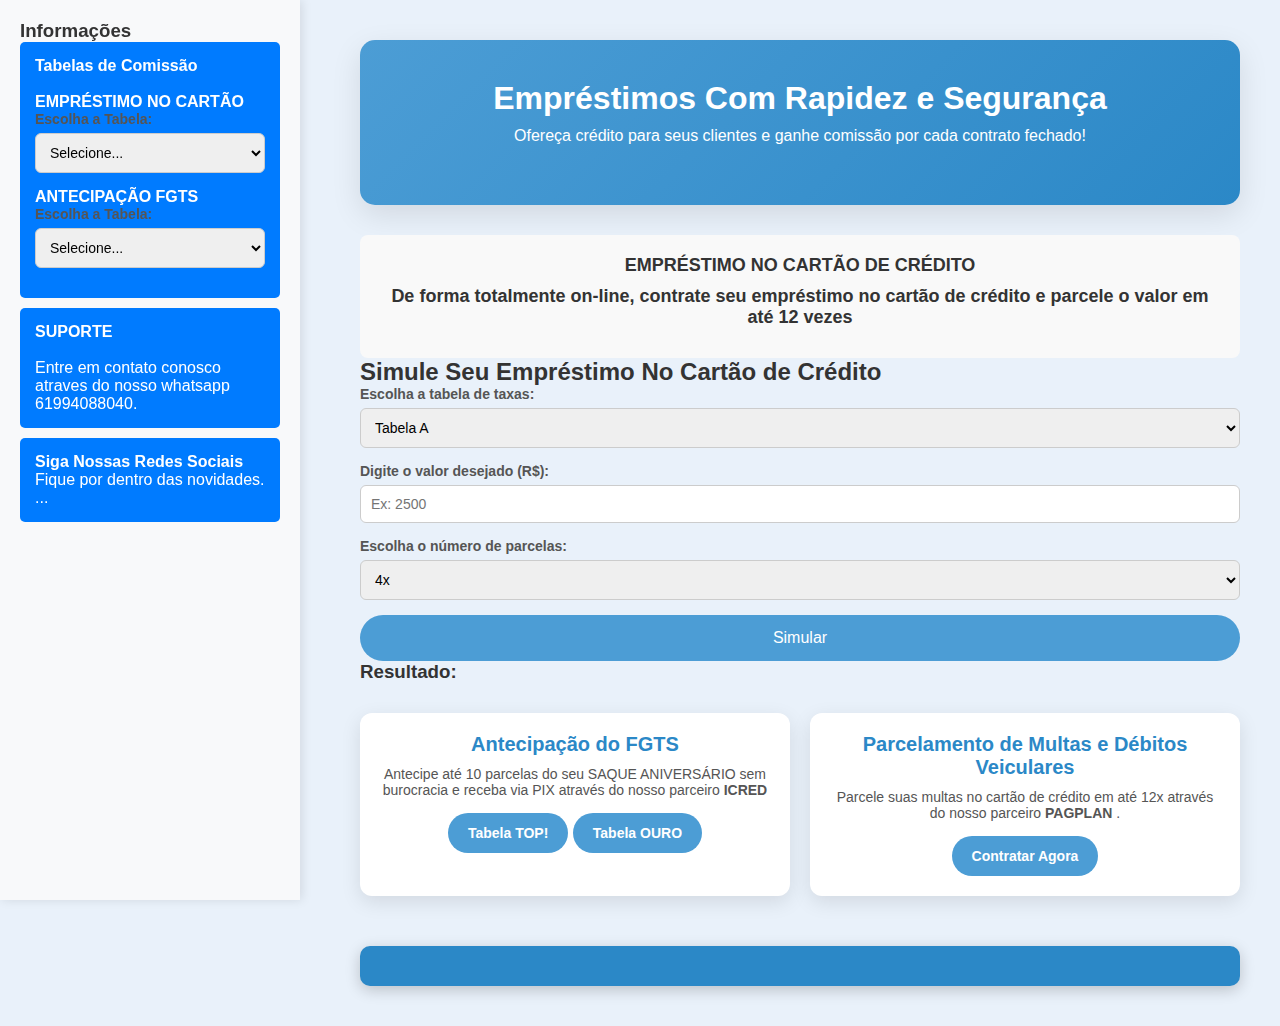
<file: index.html>
<!DOCTYPE html>
<html lang="pt-br">
<head>
  <meta charset="UTF-8">
  <meta name="viewport" content="width=device-width, initial-scale=1.0">
  <title>Empréstimos Com Rapidez e Segurança</title>
  <link rel="stylesheet" href="style.css">
 
</head>
<body>
  <!-- Lateral esquerda -->
  <div class="lateral-esquerda">
    <h3>Informações</h3>
    <div class="caixa">
        <h4>Tabelas de Comissão</h4><br>

        <h4>EMPRÉSTIMO NO CARTÃO</h4>
        <label for="selecaoEmprestimo">Escolha a Tabela:</label>
        <select id="selecaoEmprestimo">
            <option value="" disabled selected>Selecione...</option>
            <option value="14.5">Tabela A</option>
            <option value="13.5">Tabela B</option>
            <option value="12.5">Tabela C</option>
            <option value="11.0">Tabela D</option>
            <option value="10.0">Tabela E</option>
            <option value="9.0">Tabela F</option>
            <option value="8.0">Tabela G</option>
            <option value="7.0">Tabela H</option>
            <option value="6.5">Tabela I</option>
            <option value="5.5">Tabela J</option>
            <option value="4.5">Tabela K</option>
            <option value="3.5">Tabela L</option>
            <option value="2.5">Tabela M</option>
            <option value="1.5">Tabela N</option>
        </select>
        <p id="resultadoEmprestimo"></p>

        <h4>ANTECIPAÇÃO FGTS</h4>
        <label for="selecaoFGTS">Escolha a Tabela:</label>
        <select id="selecaoFGTS">
            <option value="" disabled selected>Selecione...</option>
            <option value="27.0">Tabela TOP</option>
            <option value="6.0">Tabela Ouro</option>
        </select>

        <div id="contratoContainer" style="display: none;">
            <label for="valorContrato">Valor do Contrato:</label>
            <select id="valorContrato">
                <option value="" disabled selected>Selecione...</option>
                <option value="12">R$ 0,00 - R$ 99,99</option>
                <option value="10">R$ 100,00 - R$ 399,99</option>
                <option value="7">R$ 400,00 - R$ 4.999,99</option>
                <option value="6">R$ 5.000,00 - R$ 9.999,99</option>
                <option value="5">R$ 10.000,00 - R$ 19.999,99</option>
                <option value="3.5">acima de R$ 20.000,00</option>
            </select>
        </div>

        <p id="resultadoFGTS"></p>
    </div>
    <script>
      // Função para formatar valores percentuais no padrão brasileiro
      function formatarPercentual(valor) {
          return new Intl.NumberFormat("pt-BR", {
              minimumFractionDigits: 2,
              maximumFractionDigits: 2
          }).format(valor) + "%";
      }
  
      // Função para formatar valores monetários (R$) no padrão brasileiro
      function formatarMoeda(valor) {
          return new Intl.NumberFormat("pt-BR", {
              style: "currency",
              currency: "BRL",
              minimumFractionDigits: 2,
              maximumFractionDigits: 2
          }).format(valor);
      }
  
      function atualizarComissao(selectId, resultadoId) {
          document.getElementById(selectId).addEventListener("change", function () {
              let valor = this.value;
              let texto = this.options[this.selectedIndex].text;
              document.getElementById(resultadoId).innerText = `A comissão da ${texto} é ${formatarPercentual(valor)}`;
          });
      }
  
      atualizarComissao("selecaoEmprestimo", "resultadoEmprestimo");
  
      document.getElementById("selecaoFGTS").addEventListener("change", function () {
          let valorSelecionado = this.value;
          let textoSelecionado = this.options[this.selectedIndex].text;
          let resultadoFGTS = document.getElementById("resultadoFGTS");
          let contratoContainer = document.getElementById("contratoContainer");
  
          if (valorSelecionado === "27.0") {
              contratoContainer.style.display = "block";
              resultadoFGTS.innerText = ""; // Aguarda seleção do contrato
          } else {
              contratoContainer.style.display = "none";
              resultadoFGTS.innerText = `A comissão da ${textoSelecionado} é ${formatarPercentual(valorSelecionado)}`;
          }
      });
  
      document.getElementById("valorContrato").addEventListener("change", function () {
          let valorContrato = this.value;
          let resultadoFGTS = document.getElementById("resultadoFGTS");
          resultadoFGTS.innerText = `A comissão para o contrato selecionado é ${formatarMoeda(valorContrato)}`;
      });
  </script>
    <div class="caixa">
      <h4>SUPORTE</h4>
      <br>
      <p>Entre em contato conosco atraves do nosso whatsapp 61994088040.</p>
    </div>
    <div class="caixa">
      <h4>Siga Nossas Redes Sociais</h4>
      <p>Fique por dentro das novidades.</p>
      <p>...</p>
    </div>
  </div>

  <!-- Conteúdo do site -->
  <div id="conteudo">
    <header>
      <h1>Empréstimos Com Rapidez e Segurança</h1>
      <p>Ofereça crédito para seus clientes e ganhe comissão por cada contrato fechado!</p>
    </header>
    <section class="produtos">
      <div class="produto-cartao">
        <h2>EMPRÉSTIMO NO CARTÃO DE CRÉDITO</h2>
        <h2>De forma totalmente on-line, contrate seu empréstimo no cartão de crédito e parcele o valor em até 12 vezes</h2>
      </div>
    </section>
    <section id="simulador">
      <h2>Simule Seu Empréstimo No Cartão de Crédito</h2>
      <label for="tabela">Escolha a tabela de taxas:</label>
      <select id="tabela">
          <option value="A">Tabela A</option>
          <option value="B">Tabela B</option>
          <option value="C">Tabela C</option>
          <option value="D">Tabela D</option>
          <option value="E">Tabela E</option>
          <option value="F">Tabela F</option>
          <option value="G">Tabela G</option>
          <option value="H">Tabela H</option>
          <option value="I">Tabela I</option>
          <option value="J">Tabela J</option>
          <option value="K">Tabela K</option>
          <option value="L">Tabela L</option>
          <option value="M">Tabela M</option>
          <option value="N">Tabela N</option>
      </select>
      <label for="valor">Digite o valor desejado (R$):</label>
      <input type="number" id="valor" placeholder="Ex: 2500">
      <label for="parcelas">Escolha o número de parcelas:</label>
      <select id="parcelas">
          <option value="4">4x</option>
          <option value="6">6x</option>
          <option value="8">8x</option>
          <option value="10">10x</option>
          <option value="12">12x</option>
      </select>
      <button onclick="simular()">Simular</button>
      <h3>Resultado:</h3>
      <p id="resultado"></p>
      
      <!-- Campo de WhatsApp será exibido após a simulação -->
      <div id="campo-whatsapp" style="display:none;">
        <label for="whatsapp">Digite o DDD e número de telefone para envio do link de contratação:</label>
        <input type="text" id="whatsapp" placeholder="Ex: 11 91234-5678">
        <button id="Contratar-agora" onclick="enviarContratacao()">Enviar Proposta Para o Whatsapp</button>
      </div>
  </section>
  <section class="produtos">
    <div class="produto">
      <h2>Antecipação do FGTS</h2>
      <p>Antecipe até 10 parcelas do seu SAQUE ANIVERSÁRIO sem burocracia e receba via PIX através do nosso parceiro <strong>ICRED</strong> </p>
      <a href="https://link.icred.app/tQirZNZ" target="_blank">Tabela TOP!</a>
      <a href="https://link.icred.app/jJ0okqZ" target="_blank">Tabela OURO</a>
    </div>
    <div class="produto">
      <h2>Parcelamento de Multas e Débitos Veiculares</h2>
      <p>Parcele suas multas no cartão de crédito em até 12x através do nosso parceiro <strong>PAGPLAN</strong> .</p>
      <a href="https://menortaxa.pagplan.com.br/wsdigital/" target="_blank">Contratar Agora</a>
    </div>
  </section>
    <footer>
    </footer>
  </div>

  <script>
    // Tabelas de Taxas Baseadas em R$ 1.000,00
    const tabelas = {
        "A": { "4": 455.09, "6": 304.80, "8": 229.67, "10": 184.59, "12": 154.54 },
        "B": { "4": 442.85, "6": 296.61, "8": 223.50, "10": 179.64, "12": 150.40 },
        "C": { "4": 430.61, "6": 288.42, "8": 217.33, "10": 174.68, "12": 146.25 },
        "D": { "4": 418.38, "6": 280.23, "8": 211.16, "10": 169.73, "12": 142.11 },
        "E": { "4": 406.14, "6": 272.04, "8": 205.00, "10": 164.78, "12": 137.96 },
        "F": { "4": 393.90, "6": 263.86, "8": 198.83, "10": 159.82, "12": 133.82 },
        "G": { "4": 381.67, "6": 255.67, "8": 192.67, "10": 154.87, "12": 129.68 },
        "H": { "4": 372.50, "6": 249.52, "8": 188.04, "10": 151.16, "12": 126.57 },
        "I": { "4": 363.50, "6": 243.38, "8": 183.42, "10": 147.45, "12": 123.47 },
        "J": { "4": 354.15, "6": 237.24, "8": 178.80, "10": 143.73, "12": 120.36 },
        "K": { "4": 341.92, "6": 229.06, "8": 172.64, "10": 138.79, "12": 116.22 },
        "L": { "4": 329.69, "6": 220.88, "8": 166.48, "10": 133.84, "12": 112.09 },
        "M": { "4": 320.51, "6": 214.74, "8": 161.86, "10": 130.13, "12": 108.98 },
        "N": { "4": 311.34, "6": 208.60, "8": 157.24, "10": 126.42, "12": 105.86 }
    };

    function simular() {
        var tabelaSelecionada = document.getElementById("tabela").value;
        var valorSolicitado = parseFloat(document.getElementById("valor").value);
        var parcelasSelecionadas = document.getElementById("parcelas").value;
        var valorFinal = tabelas[tabelaSelecionada][parcelasSelecionadas];

        // Calcular valor final baseado na tabela e valor solicitado
        var valorTotal = (valorSolicitado / 1000) * valorFinal;

        // Calcular o limite necessário do cartão
        var limiteNecessario = valorTotal * parcelasSelecionadas;

        // Exibir a simulação formatada na tela
        document.getElementById("resultado").innerHTML = 
            `Valor total: <strong>R$ ${valorTotal.toLocaleString('pt-BR', { style: 'currency', currency: 'BRL' })} (em ${parcelasSelecionadas} meses)</strong><br>` +
            `Limite Necessário do Cartão: <strong>R$ ${limiteNecessario.toLocaleString('pt-BR', { style: 'currency', currency: 'BRL' })}</strong>`;

        // Exibir o campo de WhatsApp
        document.getElementById("campo-whatsapp").style.display = "block";
    }

    function enviarContratacao() {
        var telefone = document.getElementById("whatsapp").value;
        var numeroCompleto = "55" + telefone.replace(/\D/g, ''); // Formatar número de telefone para o formato brasileiro

        var tabelaSelecionada = document.getElementById("tabela").value;
        var valorSolicitado = parseFloat(document.getElementById("valor").value);
        var parcelasSelecionadas = document.getElementById("parcelas").value;
        var valorFinal = tabelas[tabelaSelecionada][parcelasSelecionadas];

        // Calcular o valor da parcela
        var valorParcela = valorFinal / 1000 * valorSolicitado;

        // Calcular o limite necessário do cartão
        var limiteNecessario = valorParcela * parcelasSelecionadas;

         // Criar o objeto com os links de autocontratação
    const linksAutocontracao = {
        "A": "https://emprestimo.ayude.com.br/a0b40421-c81d-4756-8adf-67a93f4a9d04",
        "B": "https://emprestimo.ayude.com.br/52f60a91-cf7a-44ab-8305-a6c2c9c3b5b7",
        "C": "https://emprestimo.ayude.com.br/ef2e0e7a-abee-42a7-9d4c-516f17f25448",
        "D": "https://emprestimo.ayude.com.br/70e7fbe1-e550-43c7-a27b-e0556a46a1aa",
        "E": "https://emprestimo.ayude.com.br/4e18d1c4-895e-43d6-b50e-2945b4dcd970",
        "F": "https://emprestimo.ayude.com.br/1ac233ef-6a74-419d-b959-e1fec3152959",
        "G": "https://emprestimo.ayude.com.br/0030a89b-c170-47f4-9852-8e3437e05594",
        "H": "https://emprestimo.ayude.com.br/40e374a8-b685-4ac7-bc79-de4bc91517f4",
        "I": "https://emprestimo.ayude.com.br/bf92b39a-aba4-4859-8dd3-7ef33419fac4",
        "J": "https://emprestimo.ayude.com.br/91da67e8-3ad4-4a4d-9a76-81549c79c0bc",
        "K": "https://emprestimo.ayude.com.br/05a3e9ed-38c6-447d-ab7f-382639de06a1",
        "L": "https://emprestimo.ayude.com.br/086c8634-874c-49ec-a133-819a03d54d82",
        "M": "https://emprestimo.ayude.com.br/f52866b5-8f18-44b1-9b22-377d06630faa",
        "N": "https://emprestimo.ayude.com.br/0fef48dc-eace-44fd-ab13-8a5cbc01abab",
    };

    // Pegar o link da tabela selecionada
    var linkAutocontracao = linksAutocontracao[tabelaSelecionada];

        // Formatar a mensagem com o padrão solicitado
        var mensagem = encodeURIComponent(
            `Empréstimo solicitado: *Empréstimo no cartão*\n` +
            `Tabela: ${tabelaSelecionada}\n` +
            `Valor: *R$ ${valorSolicitado.toLocaleString('pt-BR', { style: 'currency', currency: 'BRL' })}*\n` +
            `Parcelas: *${parcelasSelecionadas}x*\n` +
            `Valor da parcela: *R$ ${valorParcela.toLocaleString('pt-BR', { style: 'currency', currency: 'BRL' })}*\n` +
            `Limite necessário do cartão: *R$ ${limiteNecessario.toLocaleString('pt-BR', { style: 'currency', currency: 'BRL' })}*\n` +
            `Abaixo o link de contratação: ${linkAutocontracao}`
        );

        var linkWhatsApp = `https://wa.me/${numeroCompleto}?text=${mensagem}`;
        window.open(linkWhatsApp, '_blank');
    }
  </script>
</body>
</html>
</file>
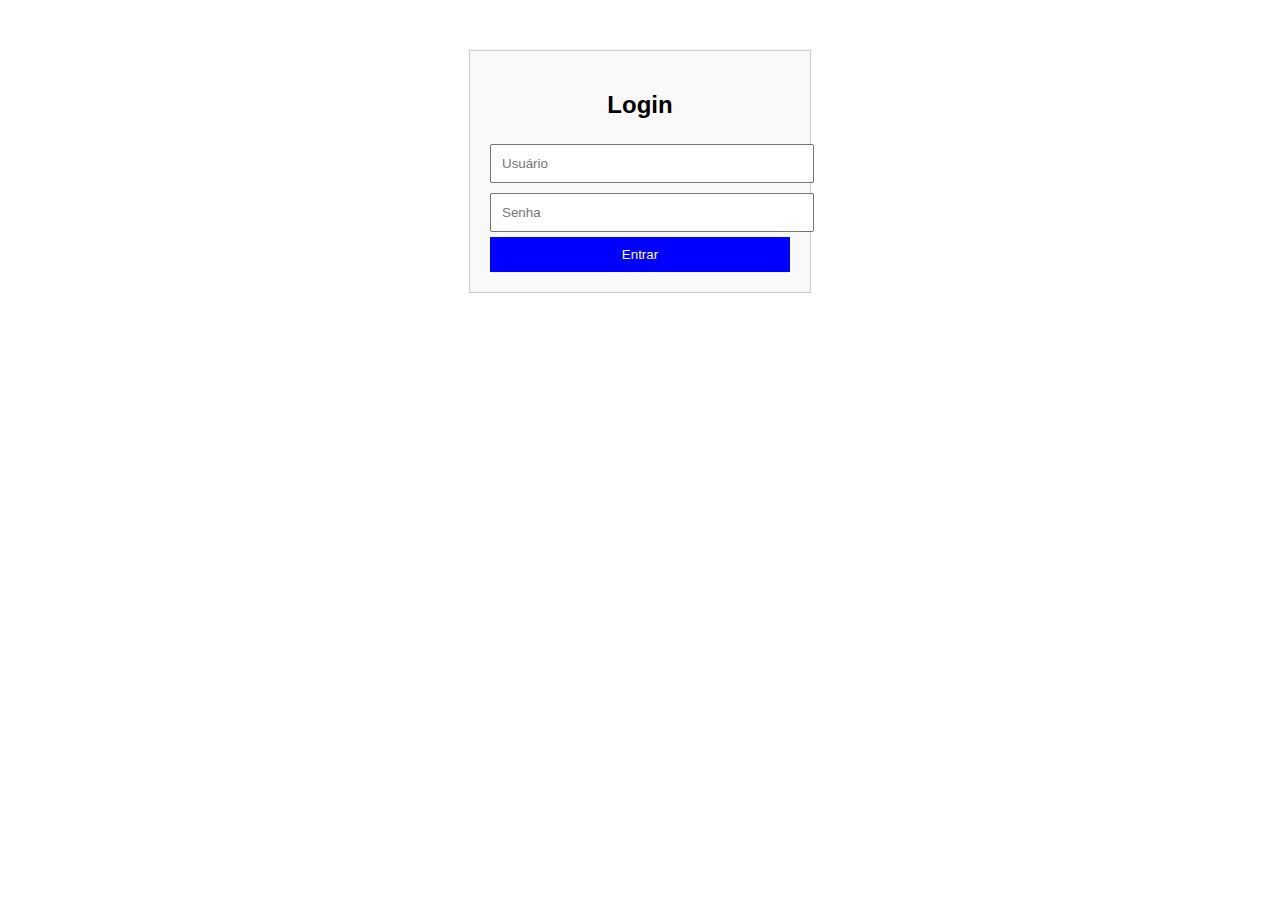
<file: login.html>
<!DOCTYPE html>
<html lang="pt-br">
<head>
    <meta charset="UTF-8">
    <meta name="viewport" content="width=device-width, initial-scale=1.0">
    <title>Login</title>
    <style>
        body {
            font-family: Arial, sans-serif;
            text-align: center;
            margin: 50px;
        }
        .login-box {
            width: 300px;
            padding: 20px;
            border: 1px solid #ccc;
            margin: auto;
            background-color: #f9f9f9;
        }
        input {
            width: 100%;
            padding: 10px;
            margin: 5px 0;
        }
        button {
            width: 100%;
            padding: 10px;
            background-color: blue;
            color: white;
            border: none;
            cursor: pointer;
        }
    </style>
</head>
<body>
    <div class="login-box">
        <h2>Login</h2>
        <input type="text" id="usuario" placeholder="Usuário">
        <input type="password" id="senha" placeholder="Senha">
        <button onclick="logar()">Entrar</button>
    </div>

    <script>
        function logar() {
            const usuario = document.getElementById("usuario").value;
            const senha = document.getElementById("senha").value;

            // Carregar os usuários do JSON
            fetch("usuarios.json")
                .then(response => response.json())
                .then(usuarios => {
                    const usuarioEncontrado = usuarios.find(u => u.nome === usuario && u.senha === senha);

                    if (usuarioEncontrado) {
                        localStorage.setItem("logado", "true");
                        window.location.href = "index.html"; // Redireciona para a página principal
                    } else {
                        alert("Usuário ou senha incorretos!");
                    }
                })
                .catch(error => console.error("Erro ao carregar usuários:", error));
        }
    </script>
</body>
</html>
</file>
<file: style.css>
/* Reset padrão */
* {
  margin: 0;
  padding: 0;
  box-sizing: border-box;
  font-family: 'Arial', sans-serif;
}

body {
  background-color: #e9f1fa;
  color: #333;
  padding: 20px;
}

/* HEADER */
header {
  background: linear-gradient(135deg, #4c9dd5, #2b88c7);
  color: white;
  padding: 40px 20px;
  border-radius: 15px;
  box-shadow: 0 10px 30px rgba(0, 0, 0, 0.1);
  text-align: center;
}

header h1 {
  font-size: 32px;
  font-weight: bold;
  margin-bottom: 10px;
}

header p {
  font-size: 16px;
  margin-bottom: 20px;
}

.whatsapp-btn {
  display: inline-block;
  margin-top: 15px;
  padding: 12px 25px;
  background-color: #25d366;
  color: white;
  text-decoration: none;
  border-radius: 50px;
  font-weight: bold;
  font-size: 16px;
  transition: background-color 0.3s ease, transform 0.3s ease;
}

.whatsapp-btn:hover {
  background-color: #128c7e;
  transform: scale(1.05);
}

/* GRID de PRODUTOS */
.produtos {
  display: grid;
  grid-template-columns: repeat(auto-fit, minmax(250px, 1fr));
  gap: 20px;
  margin-top: 30px;
}

.produto {
  background-color: white;
  padding: 20px;
  border-radius: 12px;
  box-shadow: 0 6px 20px rgba(0, 0, 0, 0.1);
  text-align: center;
  transition: transform 0.3s ease, box-shadow 0.3s ease;
}

.produto:hover {
  transform: translateY(-5px);
  box-shadow: 0 8px 25px rgba(0, 0, 0, 0.15);
}

.produto h2 {
  font-size: 20px;
  color: #2b88c7;
  margin-bottom: 10px;
}

.produto p {
  font-size: 14px;
  color: #555;
  margin-bottom: 15px;
}

.produto a {
  display: inline-block;
  padding: 12px 20px;
  background-color: #4c9dd5;
  color: white;
  text-decoration: none;
  border-radius: 50px;
  font-size: 14px;
  font-weight: bold;
  transition: background-color 0.3s ease, transform 0.3s ease;
}

.produto a:hover {
  background-color: #2b88c7;
  transform: scale(1.05);
}

/* FORMULÁRIO */
#formulario-emprestimo {
  max-width: 600px;
  margin: 40px auto;
  padding: 20px;
  border: 2px solid #ddd;
  border-radius: 10px;
  background-color: #ffffff;
  box-shadow: 0 6px 20px rgba(0, 0, 0, 0.1);
}

#formulario-emprestimo h2 {
  text-align: center;
  color: #333;
  font-size: 24px;
  margin-bottom: 20px;
}

label {
  font-size: 14px;
  font-weight: bold;
  color: #555;
  display: block;
  margin-bottom: 6px;
}

input[type="text"], input[type="number"], select {
  width: 100%;
  padding: 10px;
  margin-bottom: 15px;
  border: 1px solid #ccc;
  border-radius: 6px;
  font-size: 14px;
}

button {
  width: 100%;
  padding: 14px;
  font-size: 16px;
  background-color: #4c9dd5;
  color: white;
  border: none;
  border-radius: 50px;
  cursor: pointer;
  transition: background-color 0.3s ease, transform 0.3s ease;
}

button:hover {
  background-color: #2b88c7;
  transform: scale(1.05);
}

/* FOOTER */
footer {
  margin-top: 50px;
  padding: 20px;
  background-color: #2b88c7;
  color: white;
  text-align: center;
  border-radius: 10px;
  font-size: 14px;
  box-shadow: 0 4px 15px rgba(0, 0, 0, 0.2);
}

/* RESPONSIVIDADE */
@media (max-width: 1024px) {
  header h1 {
    font-size: 28px;
  }

  .whatsapp-btn {
    font-size: 14px;
    padding: 10px 20px;
  }
}

@media (max-width: 768px) {
  .produtos {
    display: flex;
    flex-wrap: wrap;
    justify-content: center;
  }

  header {
    padding: 30px;
  }

  header h1 {
    font-size: 26px;
  }

  header p {
    font-size: 14px;
  }

  .whatsapp-btn {
    padding: 10px 18px;
    font-size: 14px;
  }
}

@media (max-width: 480px) {
  header {
    padding: 20px;
  }
  #formulario-emprestimo {
    width: 95%;
    padding: 15px;
  }
  
  header h1 {
    font-size: 22px;
  }

  header p {
    font-size: 14px;
  }

  .whatsapp-btn {
    font-size: 14px;
    padding: 8px 15px;
  }

  .produtos {
    display: flex;
    flex-direction: column;
    align-items: center;
  }

  .produto {
    width: 90%;
  }

  button {
    font-size: 14px;
    padding: 12px;
  }

  footer {
    font-size: 12px;
  }
}
.produto-cartao {
  background-color: #f9f9f9; /* Cor de fundo */
  padding: 20px;
  border-radius: 8px;
  text-align: center; /* Centraliza o texto */
  display: flex;
  flex-direction: column;
  align-items: center;
  justify-content: center;
}

.produto-cartao h2 {
  color: #333;
  font-size: 18px;
  font-weight: bold;
  text-align: center; /* Garante que o título também fique centralizado */
  margin-bottom: 10px;
}

/* RESPONSIVIDADE */
@media (max-width: 768px) {
  .produto-cartao {
    padding: 15px;
  }

  .produto-cartao h2 {
    font-size: 16px;
  }
}

@media (max-width: 480px) {
  .produto-cartao {
    padding: 10px;
  }

  .produto-cartao h2 {
    font-size: 14px;
  }
}
@media (max-width: 768px) {
  .informacoes {
    padding: 10px; /* Reduz o espaçamento */
  }

  .texto-destaque {
    font-size: 16px; /* Reduz o tamanho do texto grande */
    text-align: center; /* Centraliza */
  }

  .conteudo-direita {
    width: auto; /* Ajusta a largura para ocupar toda a tela */
  }
}
/* Estilo para a lateral esquerda com as caixinhas */
.lateral-esquerda {
  position: fixed;
  top: 0;
  left: 0;
  width: 300px;
  height: 100%;
  background-color: #f8f9fa;
  padding: 20px;
  box-shadow: 2px 0px 10px rgba(0, 0, 0, 0.1);
}
.lateral-esquerda h3 {
  margin-top: 0;
}

.caixa {
  background-color: #007bff;
  color: white;
  padding: 15px;
  margin-bottom: 10px;
  border-radius: 5px;
  cursor: pointer;
  transition: background-color 0.3s;
}

.caixa:hover {
  background-color: #0056b3;
}

#conteudo {
  margin-left: 320px;
  padding: 20px;
}
@media (max-width: 767px) {
  .lateral-esquerda {
    position: static; /* Remove a fixação lateral */
    width: 100%; /* Ocupa a largura total */
    height: auto; /* Ajusta automaticamente */
    padding: 10px;
    box-shadow: none; /* Remove a sombra para um visual mais limpo */
  }

  .caixa {
    margin-bottom: 5px; /* Reduz o espaçamento entre as caixas */
    padding: 10px; /* Ajusta o padding */
    text-align: center; /* Centraliza o texto */
  }

  #conteudo {
    margin-left: 0; /* Remove o deslocamento */
    padding: 10px;
  }

  h1 {
    font-size: 20px; /* Reduz o tamanho do título */
  }

  p, label, select, input, button {
    font-size: 14px; /* Ajusta o tamanho da fonte */
  }

  button {
    width: 100%; /* Faz os botões ocuparem a largura total */
    padding: 10px;
  }
}
</file>
